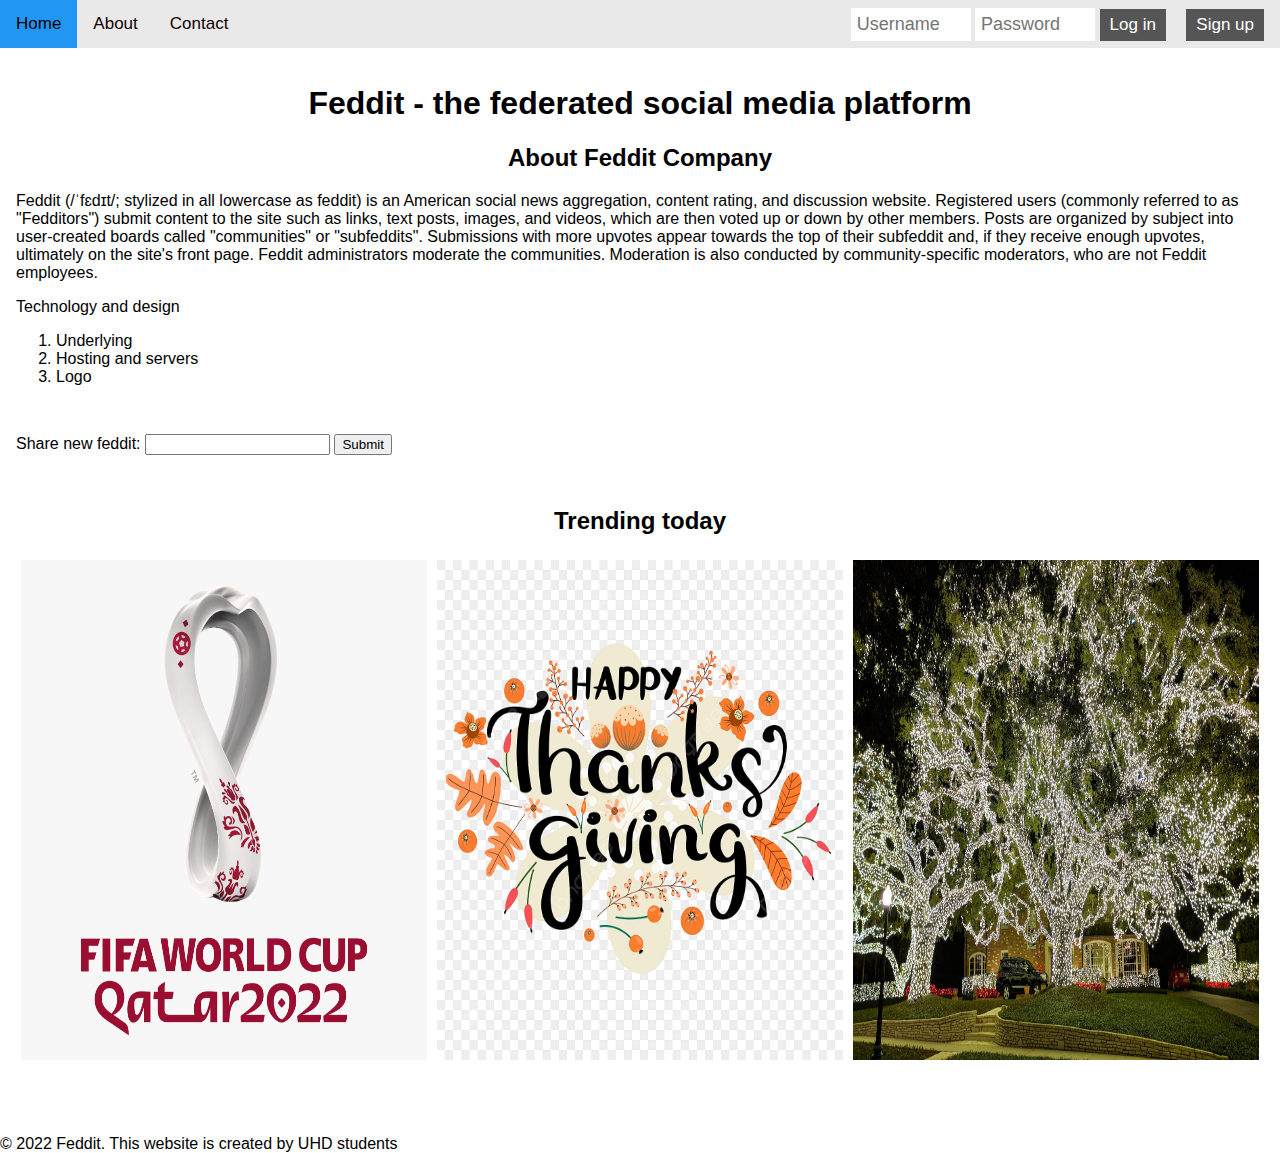
<file: index.html>
<!DOCTYPE html>
<html>
<head>
    <title>feddit</title>
    <link rel="stylesheet" href="style.css">
</head>
<body>

<nav class="topnav">
  <a class="active" href="#home">Home</a>
  <a href="AboutUs.html">About</a>
  <a href="#contact">Contact</a>
  <span class="login-container">
      <form id="loginForm" method="post">
        <input type="text" placeholder="Username" name="username" id="username">
        <input type="password" placeholder="Password" name="password" id="password">
        <button type="submit" id="loginButton">Log in</button>
        <button>Sign up</button>
      </form>
      <span id="userInfo" class="hidden">
        <button id="logoutButton">Logout</button>
      </span>
  </span>
</nav>

<div>
<h1>Feddit - the federated social media platform</h1>
<h2>About Feddit Company</h2>
<p>Feddit (/ˈfɛdɪt/; stylized in all lowercase as feddit) 
            is an American social news aggregation, content rating, and 
            discussion website. Registered users (commonly referred 
            to as "Fedditors") submit content to the site such as links, 
            text posts, images, and videos, which are then voted up or down 
            by other members. Posts are organized by subject into user-created 
            boards called "communities" or "subfeddits". Submissions with 
            more upvotes appear towards the top of their subfeddit and, 
            if they receive enough upvotes, ultimately on the site's front page. 
            Feddit administrators moderate the communities. Moderation is also 
            conducted by community-specific moderators, who are not Feddit employees.</p>
<p>Technology and design</p>
        <ol>
            <li><a>Underlying</a></li>
            <li><a>Hosting and servers</a></li>
            <li><a>Logo</a></li>
        </ol>
</div>

<div>
<form id="postForm" method="post">
  <label for="link">Share new feddit: 
    <input type="text" name="link" id="link">
  </label>
  <button type="submit">Submit</button>
</form>
</div>

<div class="row" id="trending">
    <h2>Trending today</h2>
    <div class="column">
      <a href="WorldCup.html"><img src="wc.png" alt="soccer" height="500px" style="width:100%"></a>
    </div>
    <div class="column">
      <img src="thanksgiving.png" alt="thanksgiving" height="500px" style="width:100%">
    </div>
    <div class="column">
      <img src="tree.png" alt="Christmas" height="500px" style="width:100%">
    </div>
  </div>
  <footer>&copy; 2022 Feddit. This website is created by UHD students</footer>
<script src="script.js"></script>
</body>
</html>
</file>
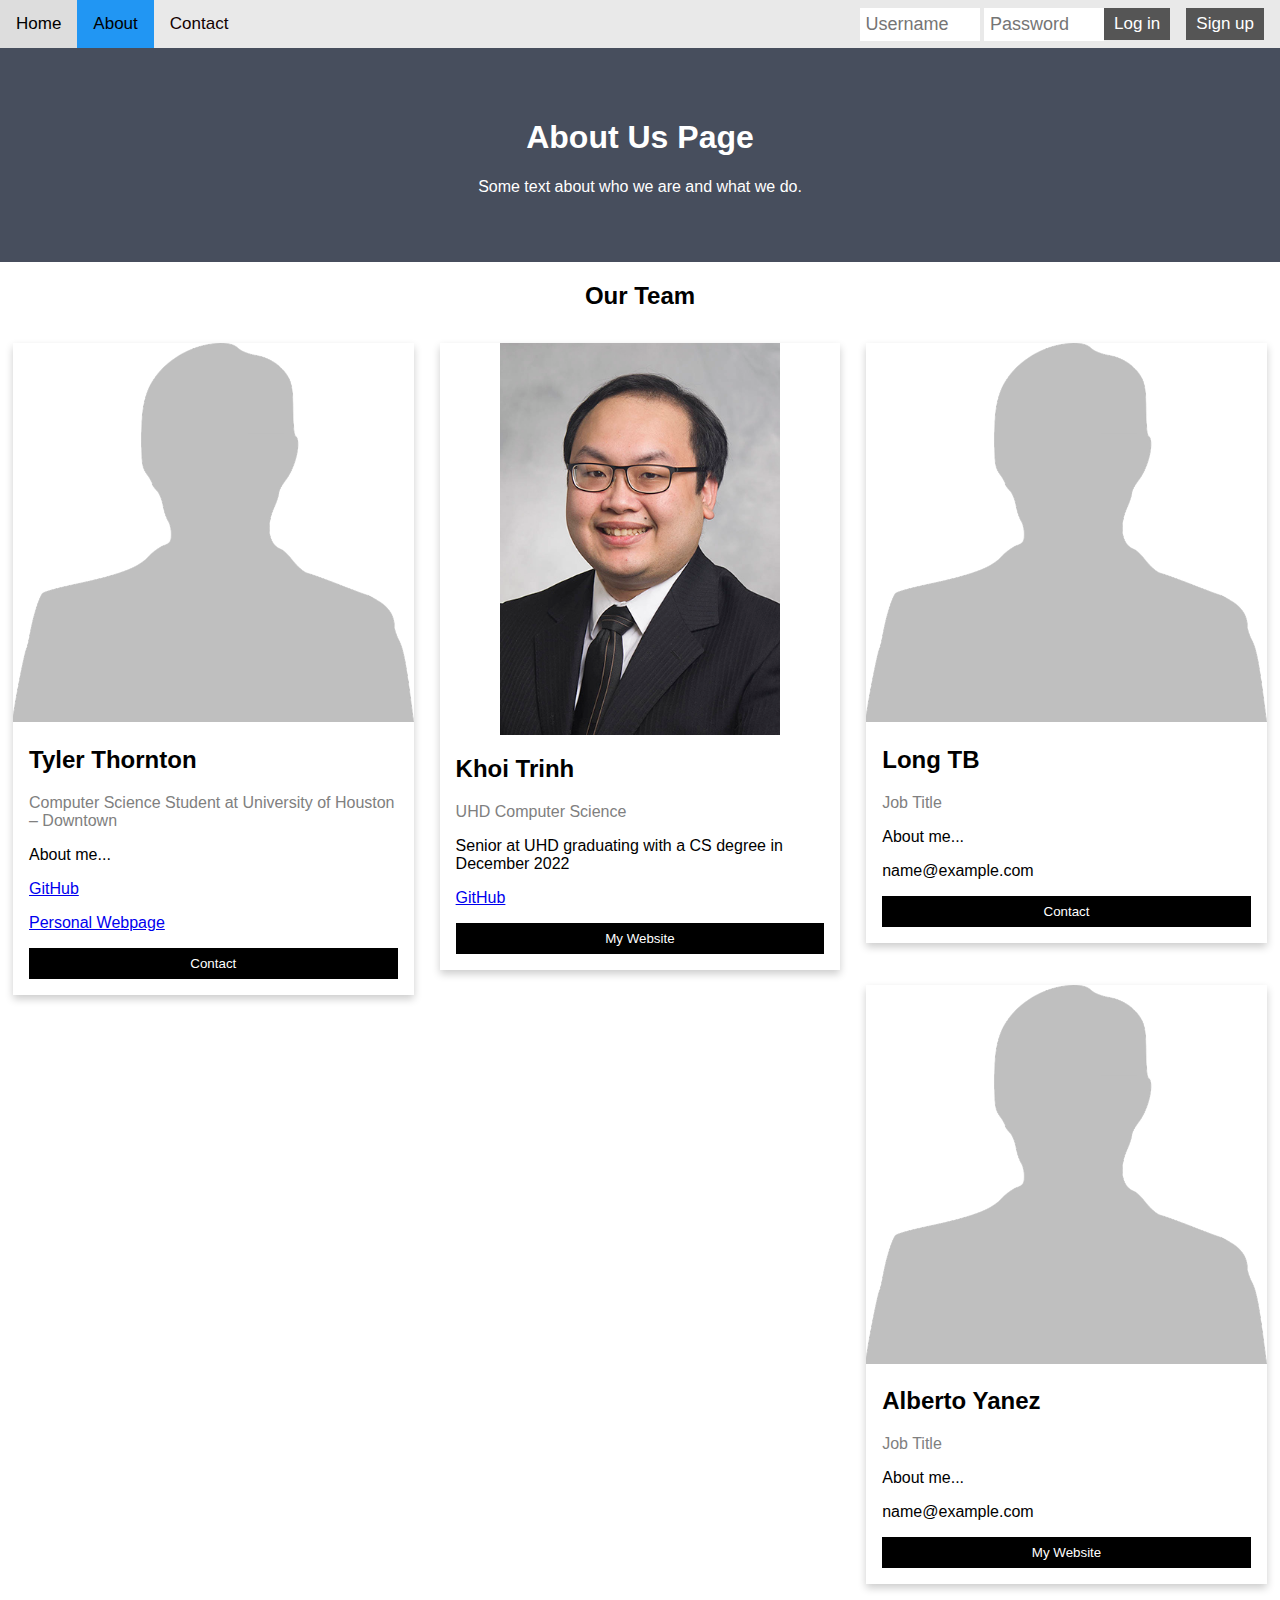
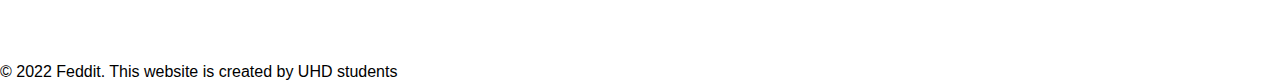
<file: AboutUs.html>
<!DOCTYPE html>
<html>
<body>
<head>
    <link rel="stylesheet" href="about.css">
</head>
<div class="topnav">
  <a href="index.html">Home</a>
  <a class="active" href="AboutUs.html">About</a>
  <a href="#contact">Contact</a>
  <div class="login-container">
    <form action="/action_page.php">
      <input type="text" placeholder="Username" name="username">
      <input type="text" placeholder="Password" name="password">
      <button type="submit">Sign up</button>
      <button type="submit">Log in</button>
    </form>
  </div>
</div>
<div class="about-section">
  <h1>About Us Page</h1>
  <p>Some text about who we are and what we do.</p>
</div>

<h2 style="text-align:center">Our Team</h2>
<div class="row">
  <div class="column">
    <div class="card">
      <img src="profilephoto.png" alt="Tyler" style="width:100%">
      <div class="container">
        <h2>Tyler Thornton</h2>
        <p class="title">Computer Science Student at University of Houston &ndash; Downtown</p>
        <p>About me...</p>
        <p><a href="https://github.com/wtylerthornton">GitHub</a></p>
        <p><a href="https://wtylerthornton.github.io/about/">Personal Webpage</a></p>
        <p><button class="button">Contact</button></p>
      </div>
    </div>
  </div>
  
  <div class="column">
    <div class="card">
      <img src="Khoi_Trinh_Photo.jpg" alt="Khoi" style="width: 70%; display: block; margin-right: auto; margin-left: auto;">
      <div class="container">
        <h2>Khoi Trinh</h2>
        <p class="title">UHD Computer Science</p>
        <p>Senior at UHD graduating with a CS degree in December 2022</p>
        <a href="https://github.com/KhoiDTrinh">GitHub</a>
        <p><button class="button" onclick="window.location.href='https://khoidtrinh.github.io/about-me/index.html';">My Website</button></p>
      </div>
    </div>
  </div>

  <div class="column">
    <div class="card">
      <img src="profilephoto.png" alt="Long" style="width:100%">
      <div class="container">
        <h2>Long TB</h2>
        <p class="title">Job Title</p>
        <p>About me...</p>
        <p>name@example.com</p>
        <p><button class="button">Contact</button></p>
      </div>
    </div>
  </div>

  <div class="column">
    <div class="card">
      <img src="profilephoto.png" alt="Alberto" style="width:100%">
      <div class="container">
        <h2>Alberto Yanez</h2>
        <p class="title">Job Title</p>
        <p>About me...</p>
        <p>name@example.com</p>
        <p><button class="button" onclick=window.location.href='https://ayanez19.github.io/';>My Website</button></p>
      </div>
    </div>
  </div>
</div> 
  <footer>&copy; 2022 Feddit. This website is created by UHD students</footer>
</body>
</html>
</file>
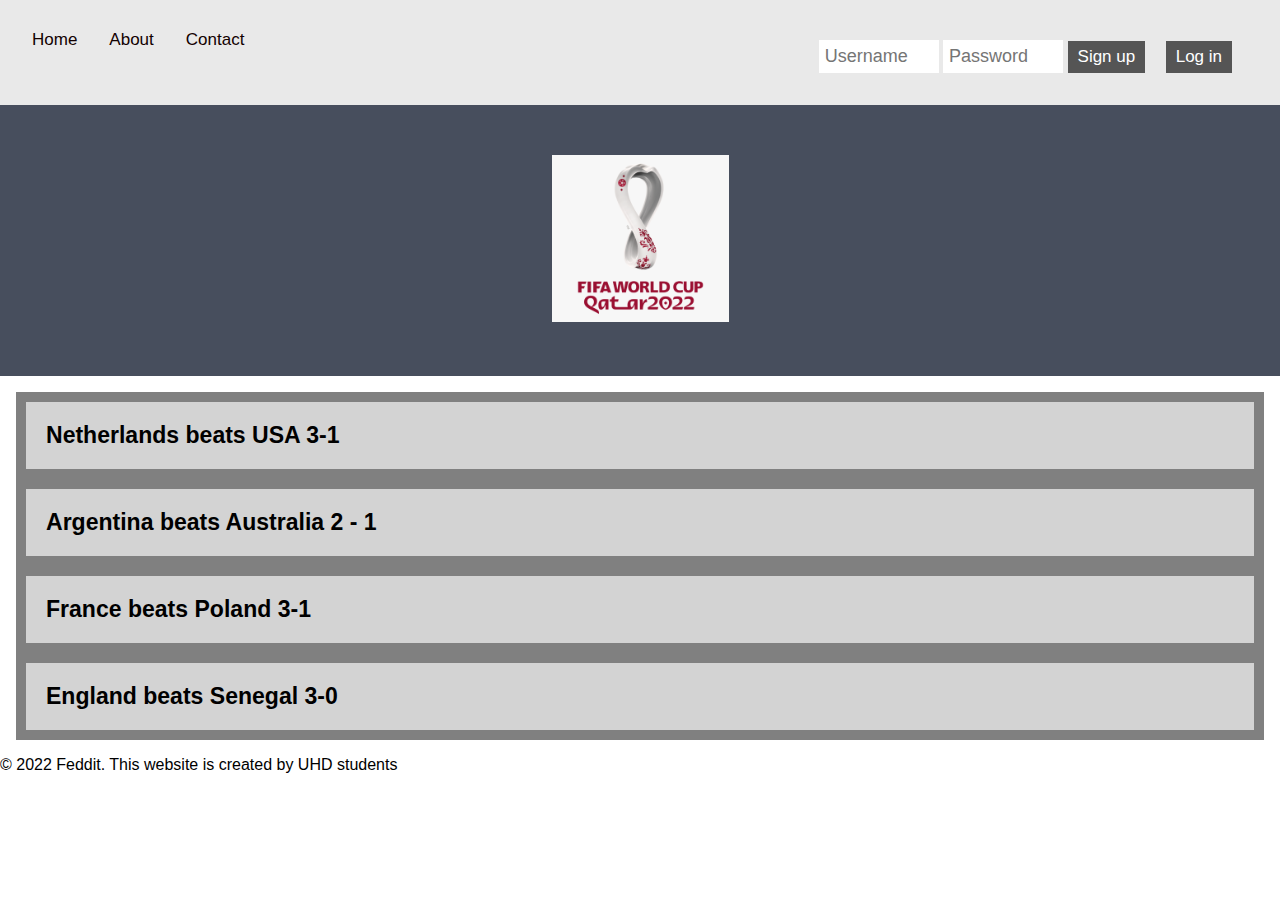
<file: WorldCup.html>
<!DOCTYPE html>
<html>
<head>
    <title>2022 Fifa World Cup</title>
    <link rel="stylesheet" href="style.css">
    <link rel="stylesheet" href="subfeddits.css">
</head>
<body>
    <div class="topnav">
        <a href="index.html">Home</a>
        <a href="AboutUs.html">About</a>
        <a href="#contact">Contact</a>
        <div class="login-container">
            <form action="/action_page.php">
                <input type="text" placeholder="Username" name="username">
                <input type="text" placeholder="Password" name="password">
                <button type="submit">Sign up</button>
                <button type="submit">Log in</button>
            </form>
        </div>
    </div>

    <div class="subfeddit-banner">
        <img src="wc.png" alt="soccer" style="width:15%; text-align:center">
    </div>

    <div id="Posts"></div>

    <script>
        let posts_array = [
            "Netherlands beats USA 3-1",
            "Argentina beats Australia 2 - 1",
            "France beats Poland 3-1",
            "England beats Senegal 3-0"
        ];

        for (const post_text of posts_array) {
            let post_border = document.createElement("div");
            post_border.className = "posts-border";
            let post_body = document.createElement("div");
            post_body.className = "posts-body";
            let text_node = document.createTextNode(post_text);

            post_body.appendChild(text_node);
            post_border.appendChild(post_body);
            document.getElementById("Posts").appendChild(post_border);
        }
    </script>

    <footer>&copy; 2022 Feddit. This website is created by UHD students</footer>
</body>
</html>
</file>
<file: style.css>
h1 {
  text-align: center;
}
h2 {
  text-align: center;
}
* {
  box-sizing: border-box;
}

.hidden {
  display: none;
}

body {
  margin: 0;
  font-family: Arial, Helvetica, sans-serif;
}

div {
  padding: 1em;
}

.topnav {
  overflow: hidden;
  background-color: #e9e9e9;
}

.topnav a {
  float: left;
  display: block;
  color: rgb(19, 1, 1);
  text-align: center;
  padding: 14px 16px;
  text-decoration: none;
  font-size: 17px;
}

.topnav a:hover {
  background-color: #ddd;
  color: black;
}

.topnav a.active {
  background-color: #2196f3;
  color: black;
}

.topnav .login-container {
  float: right;
}

.topnav input {
  padding: 6px;
  margin-top: 8px;
  font-size: 18px;
  border: none;
  width: 120px;
}

.topnav .login-container button {
  /* float: right; */
  padding: 6px 10px;
  margin-top: 8px;
  margin-right: 16px;
  background-color: #555;
  color: white;
  font-size: 17px;
  border: none;
  cursor: pointer;
}

.topnav .login-container button:hover {
  background-color: green;
}

#userInfo {
  padding: 1em;
}

@media screen and (max-width: 600px) {
  .topnav .login-container {
    float: none;
  }
  .topnav a,
  .topnav input[type="text"],
  .topnav .login-container button {
    float: none;
    display: block;
    text-align: left;
    width: 100%;
    margin: 0;
    padding: 14px;
  }
  .topnav input[type="text"] {
    border: 1px solid #ccc;
  }
}
.column {
  float: left;

  width: 33.33%;
  padding: 5px;
}
.row::after {
  content: "";
  height: 50px;
  clear: both;
  display: table;
}

img {
  max-width: 100%;
}
</file>
<file: about.css>
body {
  font-family: Arial, Helvetica, sans-serif;
  margin: 0;
}

html {
  box-sizing: border-box;
}

*, *:before, *:after {
  box-sizing: inherit;
}

.column {
  float: left;
  width: 33.3%;
  margin-bottom: 16px;
  padding: 0 8px;
}

.card {
  box-shadow: 0 4px 8px 0 rgba(0, 0, 0, 0.2);
  margin: 8px;
}

.about-section {
  padding: 50px;
  text-align: center;
  background-color: #474e5d;
  color: white;
}

.container {
  padding: 0 16px;
}

.container::after, .row::after {
  content: "";
  clear: both;
  display: table;
}

.title {
  color: grey;
}

.button {
  border: none;
  outline: 0;
  display: inline-block;
  padding: 8px;
  color: white;
  background-color: #000;
  text-align: center;
  cursor: pointer;
  width: 100%;
}

.button:hover {
  background-color: #555;
}

@media screen and (max-width: 650px) {
  .column {
    width: 100%;
    display: block;
  }
}
.topnav {
  overflow: hidden;
  background-color: #e9e9e9;
}

.topnav a {
  float: left;
  display: block;
  color: rgb(19, 1, 1);
  text-align: center;
  padding: 14px 16px;
  text-decoration: none;
  font-size: 17px;
}

.topnav a:hover {
  background-color: #ddd;
  color: black;
}

.topnav a.active {
  background-color: #2196f3;
  color: black;
}

.topnav .login-container {
  float: right;
}

.topnav input[type="text"] {
  padding: 6px;
  margin-top: 8px;
  font-size: 18px;
  border: none;
  width: 120px;
}

.topnav .login-container button {
  float: right;
  padding: 6px 10px;
  margin-top: 8px;
  margin-right: 16px;
  background-color: #555;
  color: white;
  font-size: 17px;
  border: none;
  cursor: pointer;
}

.topnav .login-container button:hover {
  background-color: green;
}

@media screen and (max-width: 600px) {
  .topnav .login-container {
    float: none;
  }
  .topnav a,
  .topnav input[type="text"],
  .topnav .login-container button {
    float: none;
    display: block;
    text-align: left;
    width: 100%;
    margin: 0;
    padding: 14px;
  }
  .topnav input[type="text"] {
    border: 1px solid #ccc;
  }
}
.column {
  float: left;

  width: 33.33%;
  padding: 5px;
}
.row::after {
  content: "";
  height: 50px;
  clear: both;
  display: table;
}
</file>
<file: subfeddits.css>
.subfeddit-banner {
    padding: 50px;
    text-align: center;
    background-color: #474e5d;
    color: white;
}

.posts-border {
    padding: 10px;
    background-color: grey;
    color: white;
    font-size: larger;
    font-weight: bold;
}

.posts-body {
    padding: 20px;
    background-color: lightgrey;
    color: black;
    font-size: larger;
    font-weight: bold;
}
</file>
